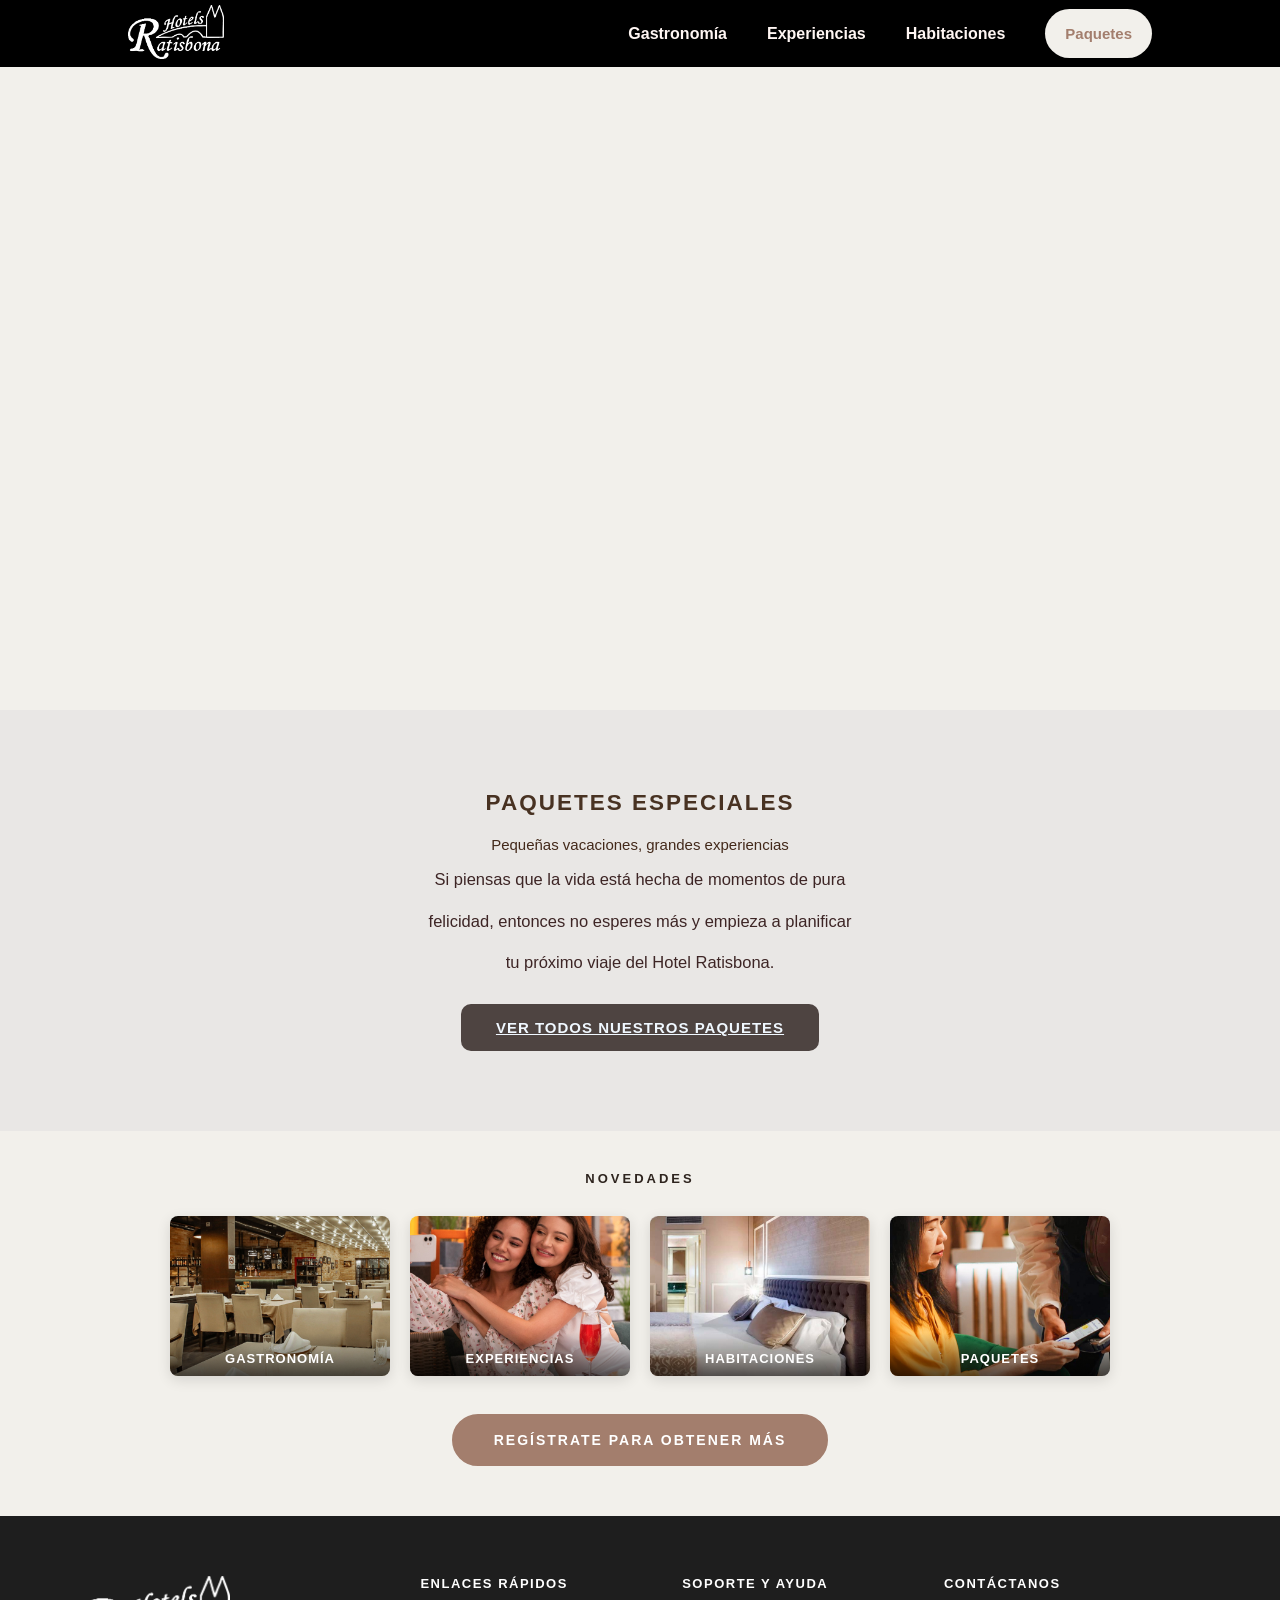
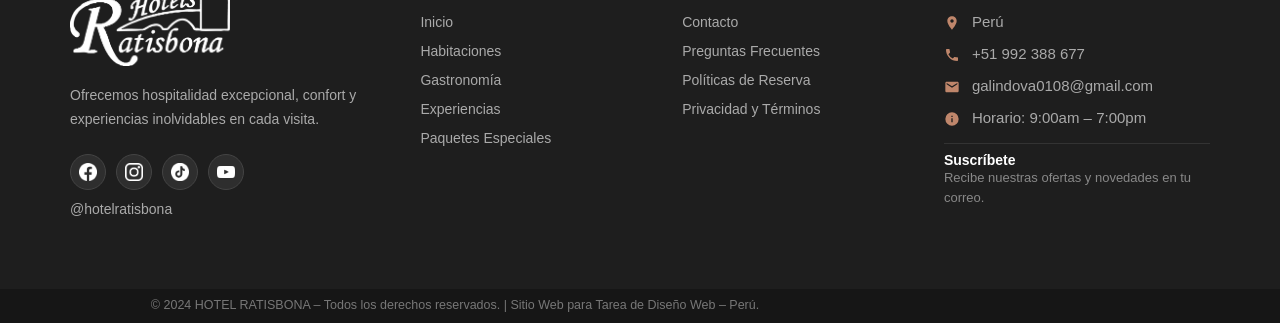
<file: Index.html>
<!DOCTYPE html>
<html lang="es">
<head>

    <meta charset="UTF-8">
    <meta name="language" content="spanish">
    <meta name="copyright" content="Hotel Ratisbona">
    <meta name="author" content="Valeria Galindo">
    <meta name="audience" content="all">
    <meta name="description" content="Descripción longitud 150">
    <meta name="keywords" content="Hospedaje, Comodidad, Calidez">
    <meta name="robots" content="index, all follow">
    <meta name="category" content="hospedaje">
    <meta name="viewport" content="width=device, initial-scale=1, maxinum-scale=1">
    <link reel="icon" type="image/x-icon" href="imagenes">
    <meta itemprop="telephone" content="992388677">
    <title>Hotel Ratisbona | Inicio</title>
    <link rel="shortcut icon" href="IMG1/icon.jpeg">
    <link rel="stylesheet" href="estilo-web-hotel.css">
    <link rel="stylesheet" href="CSS/bloques-habitaciones.css">
    <link rel="stylesheet" href="CSS/estilo-paquetes-especiales.css">
</head>

<body>
    <header class="header">
        <div class="Logo">
            <a href="Index.html">
                <img src="IMG1/logo02.png" width="20%">
            </a>
        </div>
        <nav>
            <ul class="nav-links">
                <li><a href="gastronomia.html">Gastronomía</a></li>
                <li><a href="experiencias.html">Experiencias</a></li>
                <li><a href="habitaciones.html">Habitaciones</a></li>
            </ul>
        </nav>
        <a class="btn" href="paquetes.html"><button>Paquetes</button></a>
    </header>

    <section>
        <video autoplay loop muted width="100%">
            <source src="VIDEO/videodebanner.mp4" type="video/mp4">
        </video>
    </section>

    <section class="promo-section">
        <div class="content-wrapper">
            <span class="subtitle">PAQUETES ESPECIALES</span>
            <h1>Pequeñas vacaciones, grandes experiencias</h1>
            <p>Si piensas que la vida está hecha de momentos de pura</p>
                <p>felicidad, entonces no esperes más y empieza a planificar</p>
                <p>tu próximo viaje del Hotel Ratisbona.</p>
            <a href="paquetes.html" class="btn-cta">VER TODOS NUESTROS PAQUETES</a>

        </div>
    </section>

    <section class="novedades-section">
        <h4 class="novedades-title">NOVEDADES</h4>
        <div class="novedades-grid">
            <a href="gastronomia.html" class="novedad-item">
                <img src="IMG1/restaurante.jpg" alt="Gastronomía">
                <span>Gastronomía</span>
            </a>
            <a href="experiencias.html" class="novedad-item">
                <img src="IMG1/experiencias.jpg" alt="Experiencias">
                <span>Experiencias</span>
            </a>
            <a href="habitaciones.html" class="novedad-item">
                <img src="IMG1/habitaciones.jpg" alt="Habitaciones">
                <span>Habitaciones</span>
            </a>
            <a href="paquetes.html" class="novedad-item">
                <img src="IMG1/paquetes.jpg" alt="Paquetes">
                <span>Paquetes</span>
            </a>

        </div>

        <!-- Botón de registro -->
        <div class="novedades-cta">
            <a href="formulario-web.html" class="btn-registro">REGÍSTRATE PARA OBTENER MÁS</a>
        </div>
    </section>

    <footer class="footer">
        <div class="footer-main">
            <!-- Columna 1: Marca -->
            <div class="footer-brand">
                <img src="IMG1/logo02.png" alt="Hotel Ratisbona" class="footer-logo">
                <p>Ofrecemos hospitalidad excepcional, confort y experiencias inolvidables en cada visita.</p>
                <div class="footer-social">
                    <a href="https://www.facebook.com/?locale=es_LA" target="_blank" title="Facebook">
                        <img src="IMG1/img-iconos/facebook.png" alt="Facebook">
                    </a>
                    <a href="https://www.instagram.com/?hl=es" target="_blank" title="Instagram">
                        <img src="IMG1/img-iconos/instagram.png" alt="Instagram">
                    </a>
                    <a href="https://www.tiktok.com/es-419/" target="_blank" title="TikTok">
                        <img src="IMG1/img-iconos/tiktok.png" alt="TikTok">
                    </a>
                    <a href="https://www.youtube.com/" target="_blank" title="YouTube">
                        <img src="IMG1/img-iconos/youtube.png" alt="YouTube">
                    </a>
                </div>
                <p class="footer-social-handle">@hotelratisbona</p>
            </div>

            <!-- Columna 2: Enlaces Rápidos -->
            <div class="footer-col">
                <h4>ENLACES RÁPIDOS</h4>
                <ul>
                    <li><a href="Index.html">Inicio</a></li>
                    <li><a href="habitaciones.html">Habitaciones</a></li>
                    <li><a href="gastronomia.html">Gastronomía</a></li>
                    <li><a href="experiencias.html">Experiencias</a></li>
                    <li><a href="paquetes.html">Paquetes Especiales</a></li>
                </ul>
            </div>

            <!-- Columna 3: Soporte y Ayuda -->
            <div class="footer-col">
                <h4>SOPORTE Y AYUDA</h4>
                <ul>
                    <li><a href="#">Contacto</a></li>
                    <li><a href="#">Preguntas Frecuentes</a></li>
                    <li><a href="#">Políticas de Reserva</a></li>
                    <li><a href="#">Privacidad y Términos</a></li>
                </ul>
            </div>

            <!-- Columna 4: Contáctanos -->
            <div class="footer-contact">
                <h4>CONTÁCTANOS</h4>
                <div class="footer-contact-item">
                    <svg xmlns="http://www.w3.org/2000/svg" width="16" height="16" fill="currentColor" viewBox="0 0 24 24"><path d="M12 2C8.13 2 5 5.13 5 9c0 5.25 7 13 7 13s7-7.75 7-13c0-3.87-3.13-7-7-7zm0 9.5c-1.38 0-2.5-1.12-2.5-2.5s1.12-2.5 2.5-2.5 2.5 1.12 2.5 2.5-1.12 2.5-2.5 2.5z"/></svg>
                    <span>Perú</span>
                </div>
                <div class="footer-contact-item">
                    <svg xmlns="http://www.w3.org/2000/svg" width="16" height="16" fill="currentColor" viewBox="0 0 24 24"><path d="M6.62 10.79a15.053 15.053 0 006.59 6.59l2.2-2.2c.27-.27.67-.36 1.02-.24 1.12.37 2.33.57 3.57.57.55 0 1 .45 1 1V20c0 .55-.45 1-1 1-9.39 0-17-7.61-17-17 0-.55.45-1 1-1h3.5c.55 0 1 .45 1 1 0 1.25.2 2.45.57 3.57.11.35.03.74-.25 1.02l-2.2 2.2z"/></svg>
                    <a href="https://api.whatsapp.com/send?phone=51992388677">+51 992 388 677</a>
                </div>
                <div class="footer-contact-item">
                    <svg xmlns="http://www.w3.org/2000/svg" width="16" height="16" fill="currentColor" viewBox="0 0 24 24"><path d="M20 4H4c-1.1 0-2 .9-2 2v12c0 1.1.9 2 2 2h16c1.1 0 2-.9 2-2V6c0-1.1-.9-2-2-2zm0 4l-8 5-8-5V6l8 5 8-5v2z"/></svg>
                    <a href="mailto:galindova0108@gmail.com">galindova0108@gmail.com</a>
                </div>
                <div class="footer-contact-item">
                    <svg xmlns="http://www.w3.org/2000/svg" width="16" height="16" fill="currentColor" viewBox="0 0 24 24"><path d="M12 2a10 10 0 100 20A10 10 0 0012 2zm1 15h-2v-6h2v6zm0-8h-2V7h2v2z"/></svg>
                    <span>Horario: 9:00am – 7:00pm</span>
                </div>
                <hr class="footer-divider">
                <p class="footer-subscribe-title">Suscríbete</p>
                <p class="footer-subscribe-text">Recibe nuestras ofertas y novedades en tu correo.</p>
            </div>
        </div>

        <div class="footer-bottom">
            <p>© 2024 HOTEL RATISBONA – Todos los derechos reservados. | Sitio Web para Tarea de Diseño Web – Perú.</p>
        </div>
    </footer>

</body>
</html>
</file>
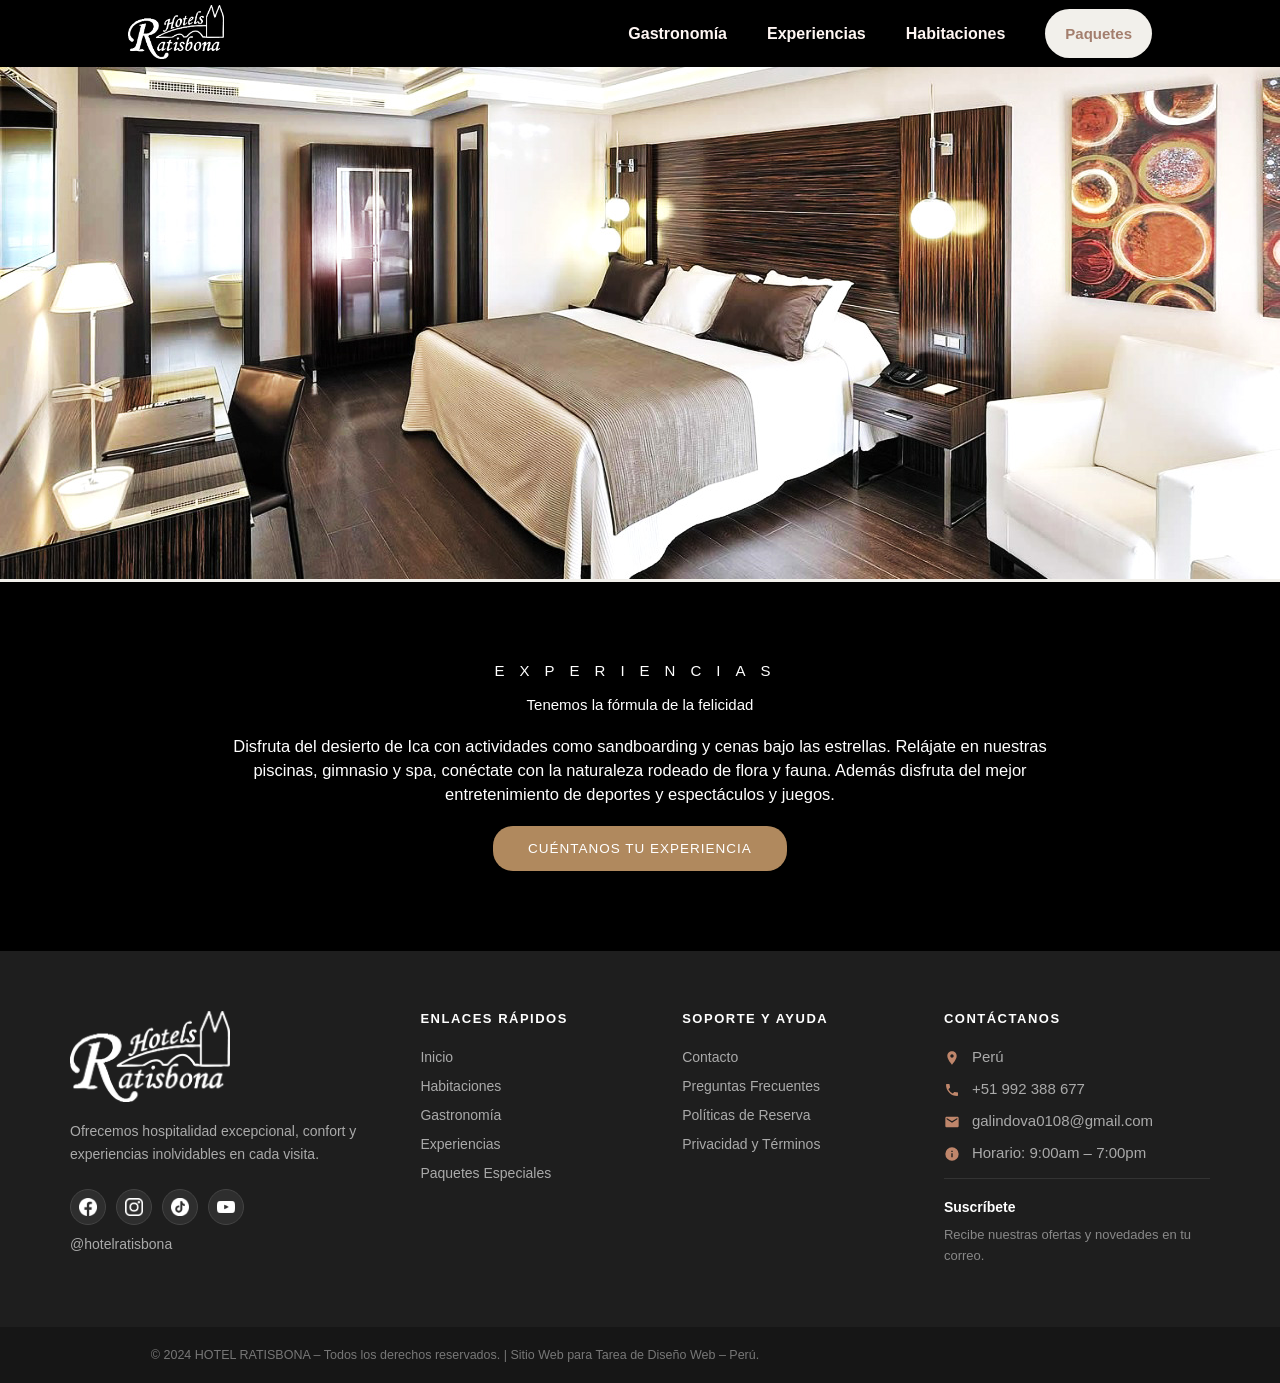
<file: experiencias.html>
<!DOCTYPE html>
<html lang="es">
<head>
    <meta charset="UTF-8">
    <meta name="viewport" content="width=device-width, initial-scale=1.0">
    <title>Hotel Ratisbona | Experiencias</title>
    <link rel="shortcut icon" href="IMG1/icon.jpeg">
    <link rel="stylesheet" href="estilo-web-hotel.css">
    <link rel="stylesheet" href="CSS/ESTILOS-EXPERIENCIAS.CSS">
</head>

<body>
    <header class="header">
        <div class="Logo">
            <a href="Index.html">
                <img src="IMG1/logo02.png" width="20%">
            </a>
        </div>
        <nav>
            <ul class="nav-links">
                <li><a href="gastronomia.html">Gastronomía</a></li>
                <li><a href="experiencias.html">Experiencias</a></li>
                <li><a href="habitaciones.html">Habitaciones</a></li>
            </ul>
        </nav>
        <a class="btn" href="paquetes.html"><button>Paquetes</button></a>
    </header>

    <img src="IMG1/banner.jpg" width="100%">

    <section class="promo-section">
        <div class="content-wrapper">
            <span class="subtitule">EXPERIENCIAS</span>
            <br><h1>Tenemos la fórmula de la felicidad</h1>
            <p>
                Disfruta del desierto de Ica con actividades como
                sandboarding y cenas bajo las estrellas.
                Relájate en nuestras piscinas, gimnasio y spa,
                conéctate con la naturaleza rodeado de flora y fauna.
                Además disfruta del mejor entretenimiento de deportes
                y espectáculos y juegos.
            </p>
            <a href="#" class="btn-cta">CUÉNTANOS TU EXPERIENCIA</a>
        </div>
    </section>

    <footer class="footer">
        <div class="footer-main">
            <!-- Columna 1: Marca -->
            <div class="footer-brand">
                <img src="IMG1/logo02.png" alt="Hotel Ratisbona" class="footer-logo">
                <p>Ofrecemos hospitalidad excepcional, confort y experiencias inolvidables en cada visita.</p>
                <div class="footer-social">
                    <a href="https://www.facebook.com/?locale=es_LA" target="_blank" title="Facebook">
                        <img src="IMG1/img-iconos/facebook.png" alt="Facebook">
                    </a>
                    <a href="https://www.instagram.com/?hl=es" target="_blank" title="Instagram">
                        <img src="IMG1/img-iconos/instagram.png" alt="Instagram">
                    </a>
                    <a href="https://www.tiktok.com/es-419/" target="_blank" title="TikTok">
                        <img src="IMG1/img-iconos/tiktok.png" alt="TikTok">
                    </a>
                    <a href="https://www.youtube.com/" target="_blank" title="YouTube">
                        <img src="IMG1/img-iconos/youtube.png" alt="YouTube">
                    </a>
                </div>
                <p class="footer-social-handle">@hotelratisbona</p>
            </div>

            <!-- Columna 2: Enlaces Rápidos -->
            <div class="footer-col">
                <h4>ENLACES RÁPIDOS</h4>
                <ul>
                    <li><a href="Index.html">Inicio</a></li>
                    <li><a href="habitaciones.html">Habitaciones</a></li>
                    <li><a href="gastronomia.html">Gastronomía</a></li>
                    <li><a href="experiencias.html">Experiencias</a></li>
                    <li><a href="paquetes.html">Paquetes Especiales</a></li>
                </ul>
            </div>

            <!-- Columna 3: Soporte y Ayuda -->
            <div class="footer-col">
                <h4>SOPORTE Y AYUDA</h4>
                <ul>
                    <li><a href="#">Contacto</a></li>
                    <li><a href="#">Preguntas Frecuentes</a></li>
                    <li><a href="#">Políticas de Reserva</a></li>
                    <li><a href="#">Privacidad y Términos</a></li>
                </ul>
            </div>

            <!-- Columna 4: Contáctanos -->
            <div class="footer-contact">
                <h4>CONTÁCTANOS</h4>
                <div class="footer-contact-item">
                    <svg xmlns="http://www.w3.org/2000/svg" width="16" height="16" fill="currentColor" viewBox="0 0 24 24"><path d="M12 2C8.13 2 5 5.13 5 9c0 5.25 7 13 7 13s7-7.75 7-13c0-3.87-3.13-7-7-7zm0 9.5c-1.38 0-2.5-1.12-2.5-2.5s1.12-2.5 2.5-2.5 2.5 1.12 2.5 2.5-1.12 2.5-2.5 2.5z"/></svg>
                    <span>Perú</span>
                </div>
                <div class="footer-contact-item">
                    <svg xmlns="http://www.w3.org/2000/svg" width="16" height="16" fill="currentColor" viewBox="0 0 24 24"><path d="M6.62 10.79a15.053 15.053 0 006.59 6.59l2.2-2.2c.27-.27.67-.36 1.02-.24 1.12.37 2.33.57 3.57.57.55 0 1 .45 1 1V20c0 .55-.45 1-1 1-9.39 0-17-7.61-17-17 0-.55.45-1 1-1h3.5c.55 0 1 .45 1 1 0 1.25.2 2.45.57 3.57.11.35.03.74-.25 1.02l-2.2 2.2z"/></svg>
                    <a href="https://api.whatsapp.com/send?phone=51992388677">+51 992 388 677</a>
                </div>
                <div class="footer-contact-item">
                    <svg xmlns="http://www.w3.org/2000/svg" width="16" height="16" fill="currentColor" viewBox="0 0 24 24"><path d="M20 4H4c-1.1 0-2 .9-2 2v12c0 1.1.9 2 2 2h16c1.1 0 2-.9 2-2V6c0-1.1-.9-2-2-2zm0 4l-8 5-8-5V6l8 5 8-5v2z"/></svg>
                    <a href="mailto:galindova0108@gmail.com">galindova0108@gmail.com</a>
                </div>
                <div class="footer-contact-item">
                    <svg xmlns="http://www.w3.org/2000/svg" width="16" height="16" fill="currentColor" viewBox="0 0 24 24"><path d="M12 2a10 10 0 100 20A10 10 0 0012 2zm1 15h-2v-6h2v6zm0-8h-2V7h2v2z"/></svg>
                    <span>Horario: 9:00am – 7:00pm</span>
                </div>
                <hr class="footer-divider">
                <p class="footer-subscribe-title">Suscríbete</p>
                <p class="footer-subscribe-text">Recibe nuestras ofertas y novedades en tu correo.</p>
            </div>
        </div>

        <!-- Barra inferior -->
        <div class="footer-bottom">
            <p>© 2024 HOTEL RATISBONA – Todos los derechos reservados. | Sitio Web para Tarea de Diseño Web – Perú.</p>
        </div>
    </footer>

</body>
</html>
</file>
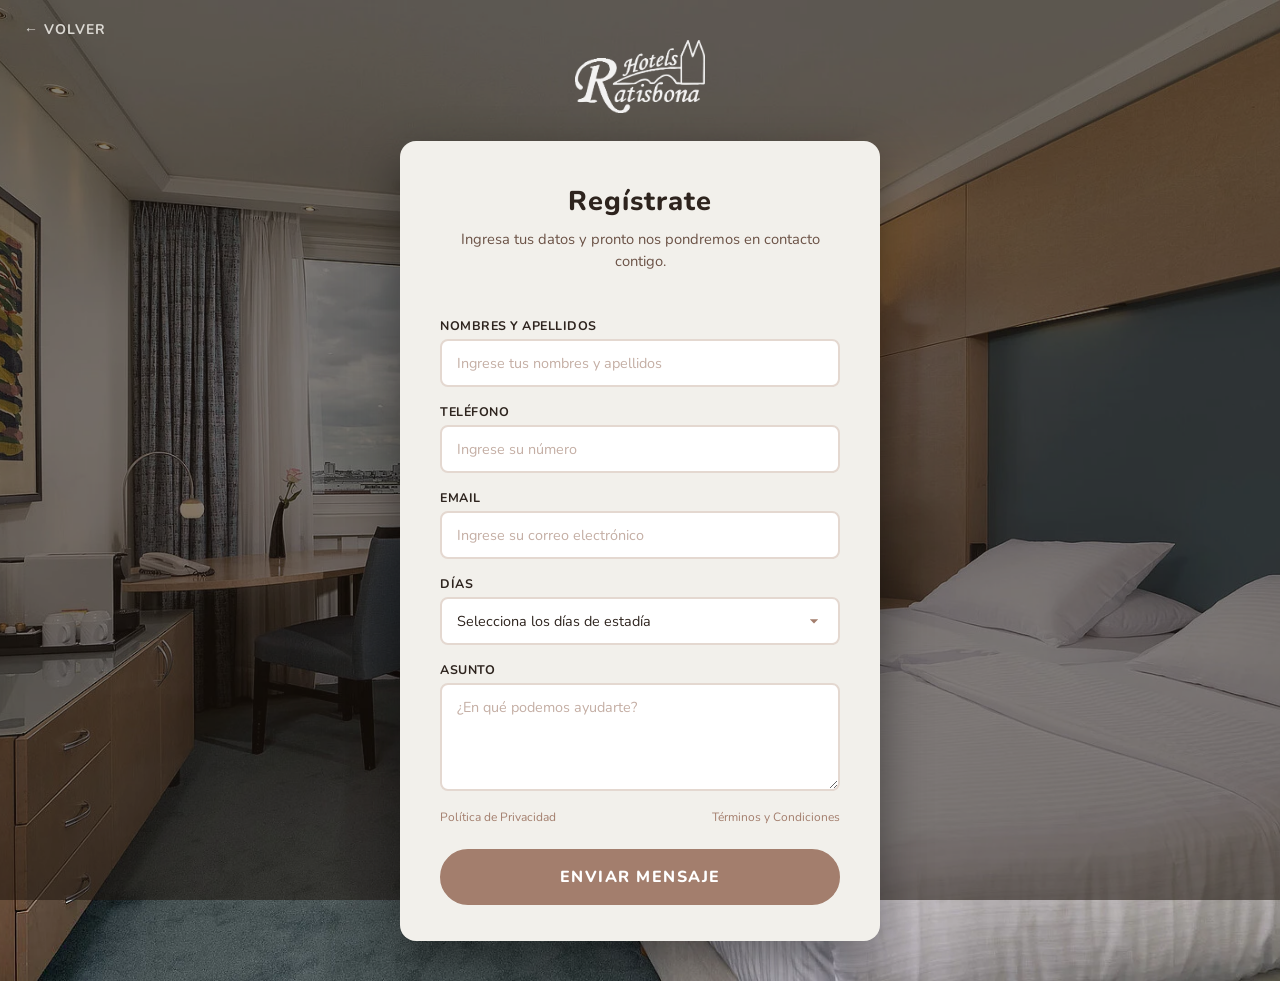
<file: formulario-web.html>
<!DOCTYPE html>
<html lang="es">
<head>
    <meta charset="UTF-8">
    <meta name="viewport" content="width=device-width, initial-scale=1.0">
    <title>Hotel Ratisbona | Regístrate</title>
    <link rel="shortcut icon" href="../IMG1/icon.jpeg">
    <link rel="stylesheet" href="https://cdnjs.cloudflare.com/ajax/libs/font-awesome/6.5.0/css/all.min.css">
    <link href="https://fonts.googleapis.com/css2?family=Nunito:wght@400;600;700;800&display=swap" rel="stylesheet">
    <link rel="stylesheet" href="CSS-FORMULARIO/estilo-formulario.css">

</head>
<body>

    <a href="../Index.html" class="back-link">&#8592; Volver
    </a>

    <div class="container">

        <div class="form-logo">
            <img src="../IMG1/logo02.png" alt="Hotel Ratisbona">
        </div>



        <form action="https://api.web3forms.com/submit" method="POST">
            <input type="hidden" name="access_key" value="cd53c601-377b-4520-b669-51ff1e293b2d">

            <h2>Regístrate</h2>

            <p class="subtitle">Ingresa tus datos y pronto nos pondremos en contacto contigo.</p>

            <div class="input-group">

                <!-- Nombres y Apellidos -->
                <label for="name">Nombres y Apellidos</label>
                <input type="text" name="name" id="name" placeholder="Ingrese tus nombres y apellidos" required>

                <!-- Teléfono -->
                <label for="phone">Teléfono</label>
                <input type="tel" name="phone" id="phone" placeholder="Ingrese su número" required>

                <!-- Email -->
                <label for="email">Email</label>
                <input type="email" name="email" id="email" placeholder="Ingrese su correo electrónico" required>

                <!-- Días -->
                <label for="dias">Días</label>
                <select name="dias" id="dias" required>
                    <option value="" disabled selected>Selecciona los días de estadía</option>
                    <option value="1">1 día</option>
                    <option value="2">2 días</option>
                    <option value="3">3 días</option>
                    <option value="4">4 días</option>
                    <option value="5">5 días</option>
                    <option value="6">6 días</option>
                    <option value="7">7 días o más</option>
                </select>

                <!-- Asunto -->
                <label for="asunto">Asunto</label>
                <textarea name="asunto" id="asunto" rows="4" placeholder="¿En qué podemos ayudarte?"></textarea>

                <div class="form-links">
                    <a href="#">Política de Privacidad</a>
                    <a href="#">Términos y Condiciones</a>
                </div>

                <button type="submit" class="btn-submit">
                    <span>Enviar Mensaje</span>
                </button>

            </div>
        </form>
    </div>

</body>
</html>
</file>
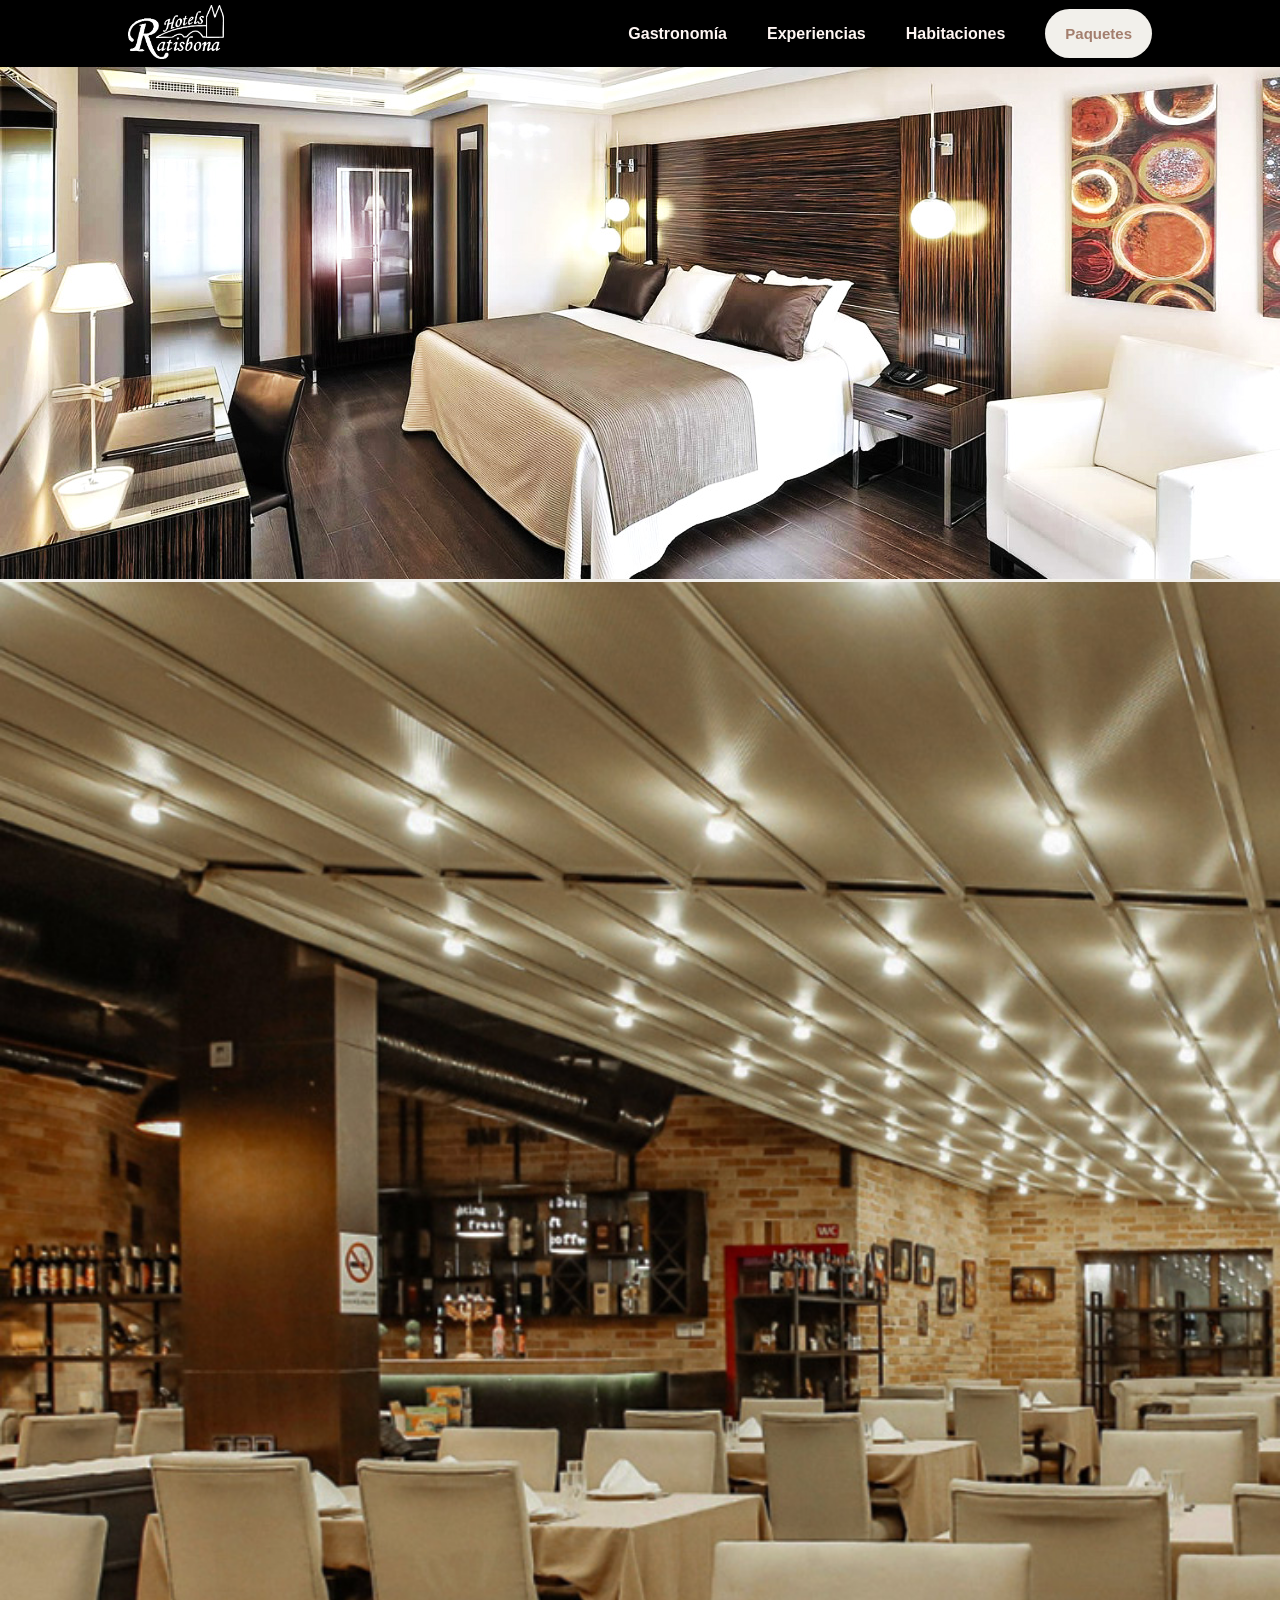
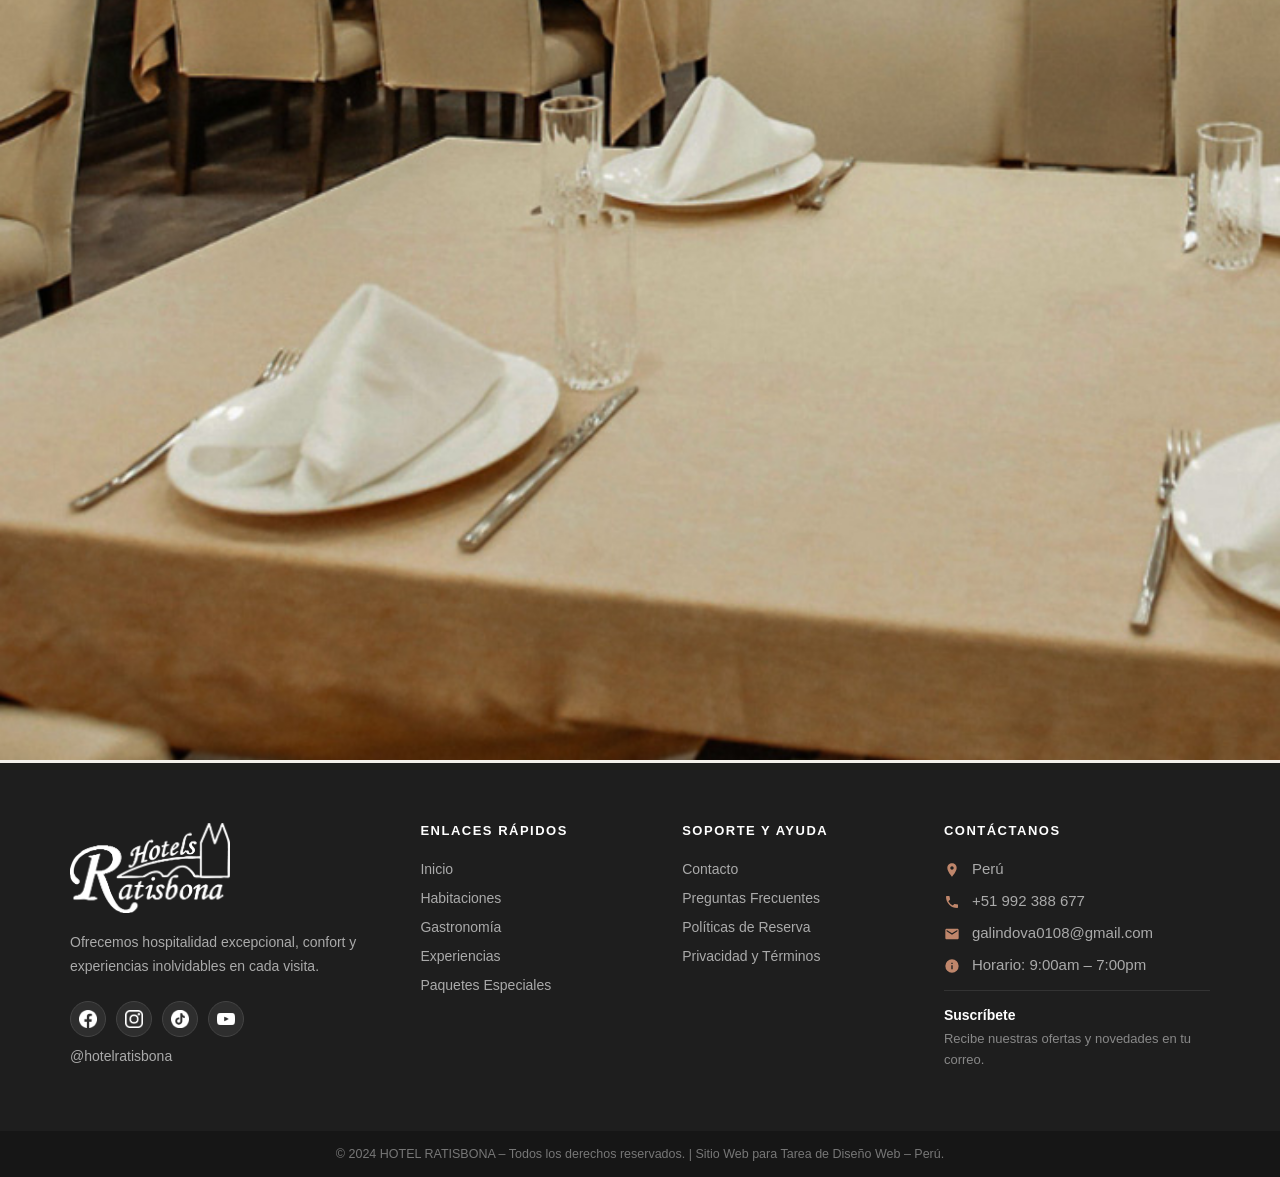
<file: gastronomia.html>
<!DOCTYPE html>
<html lang="es">
<head>
    <meta charset="UTF-8">
    <meta name="viewport" content="width=device-width, initial-scale=1.0">
    <title>Hotel Ratisbona | Gastronomía</title>
    <link rel="shortcut icon" href="IMG1/icon.jpeg">
    <link rel="stylesheet" href="estilo-web-hotel.css">
</head>

<body>
    <header class="header">
        <div class="Logo">
            <a href="Index.html">
                <img src="IMG1/logo02.png" width="20%">
            </a>
        </div>
        <nav>
            <ul class="nav-links">
                <li><a href="gastronomia.html">Gastronomía</a></li>
                <li><a href="experiencias.html">Experiencias</a></li>
                <li><a href="habitaciones.html">Habitaciones</a></li>
            </ul>
        </nav>
        <a class="btn" href="paquetes.html"><button>Paquetes</button></a>
    </header>

    <img src="IMG1/banner.jpg" width="100%">

    <img src="IMG1/restaurante.jpg" width="100%">

    <footer class="footer">
        <div class="footer-main">
            <!-- Columna 1: Marca -->
            <div class="footer-brand">
                <img src="IMG1/logo02.png" alt="Hotel Ratisbona" class="footer-logo">
                <p>Ofrecemos hospitalidad excepcional, confort y experiencias inolvidables en cada visita.</p>
                <div class="footer-social">
                    <a href="https://www.facebook.com/?locale=es_LA" target="_blank" title="Facebook">
                        <img src="IMG1/img-iconos/facebook.png" alt="Facebook">
                    </a>
                    <a href="https://www.instagram.com/?hl=es" target="_blank" title="Instagram">
                        <img src="IMG1/img-iconos/instagram.png" alt="Instagram">
                    </a>
                    <a href="https://www.tiktok.com/es-419/" target="_blank" title="TikTok">
                        <img src="IMG1/img-iconos/tiktok.png" alt="TikTok">
                    </a>
                    <a href="https://www.youtube.com/" target="_blank" title="YouTube">
                        <img src="IMG1/img-iconos/youtube.png" alt="YouTube">
                    </a>
                </div>
                <p class="footer-social-handle">@hotelratisbona</p>
            </div>

            <!-- Columna 2: Enlaces Rápidos -->
            <div class="footer-col">
                <h4>ENLACES RÁPIDOS</h4>
                <ul>
                    <li><a href="Index.html">Inicio</a></li>
                    <li><a href="habitaciones.html">Habitaciones</a></li>
                    <li><a href="gastronomia.html">Gastronomía</a></li>
                    <li><a href="experiencias.html">Experiencias</a></li>
                    <li><a href="paquetes.html">Paquetes Especiales</a></li>
                </ul>
            </div>

            <!-- Columna 3: Soporte y Ayuda -->
            <div class="footer-col">
                <h4>SOPORTE Y AYUDA</h4>
                <ul>
                    <li><a href="#">Contacto</a></li>
                    <li><a href="#">Preguntas Frecuentes</a></li>
                    <li><a href="#">Políticas de Reserva</a></li>
                    <li><a href="#">Privacidad y Términos</a></li>
                </ul>
            </div>

            <!-- Columna 4: Contáctanos -->
            <div class="footer-contact">
                <h4>CONTÁCTANOS</h4>
                <div class="footer-contact-item">
                    <svg xmlns="http://www.w3.org/2000/svg" width="16" height="16" fill="currentColor" viewBox="0 0 24 24"><path d="M12 2C8.13 2 5 5.13 5 9c0 5.25 7 13 7 13s7-7.75 7-13c0-3.87-3.13-7-7-7zm0 9.5c-1.38 0-2.5-1.12-2.5-2.5s1.12-2.5 2.5-2.5 2.5 1.12 2.5 2.5-1.12 2.5-2.5 2.5z"/></svg>
                    <span>Perú</span>
                </div>
                <div class="footer-contact-item">
                    <svg xmlns="http://www.w3.org/2000/svg" width="16" height="16" fill="currentColor" viewBox="0 0 24 24"><path d="M6.62 10.79a15.053 15.053 0 006.59 6.59l2.2-2.2c.27-.27.67-.36 1.02-.24 1.12.37 2.33.57 3.57.57.55 0 1 .45 1 1V20c0 .55-.45 1-1 1-9.39 0-17-7.61-17-17 0-.55.45-1 1-1h3.5c.55 0 1 .45 1 1 0 1.25.2 2.45.57 3.57.11.35.03.74-.25 1.02l-2.2 2.2z"/></svg>
                    <a href="https://api.whatsapp.com/send?phone=51992388677">+51 992 388 677</a>
                </div>
                <div class="footer-contact-item">
                    <svg xmlns="http://www.w3.org/2000/svg" width="16" height="16" fill="currentColor" viewBox="0 0 24 24"><path d="M20 4H4c-1.1 0-2 .9-2 2v12c0 1.1.9 2 2 2h16c1.1 0 2-.9 2-2V6c0-1.1-.9-2-2-2zm0 4l-8 5-8-5V6l8 5 8-5v2z"/></svg>
                    <a href="mailto:galindova0108@gmail.com">galindova0108@gmail.com</a>
                </div>
                <div class="footer-contact-item">
                    <svg xmlns="http://www.w3.org/2000/svg" width="16" height="16" fill="currentColor" viewBox="0 0 24 24"><path d="M12 2a10 10 0 100 20A10 10 0 0012 2zm1 15h-2v-6h2v6zm0-8h-2V7h2v2z"/></svg>
                    <span>Horario: 9:00am – 7:00pm</span>
                </div>
                <hr class="footer-divider">
                <p class="footer-subscribe-title">Suscríbete</p>
                <p class="footer-subscribe-text">Recibe nuestras ofertas y novedades en tu correo.</p>
            </div>
        </div>

        <!-- Barra inferior -->
        <div class="footer-bottom">
            <p>© 2024 HOTEL RATISBONA – Todos los derechos reservados. | Sitio Web para Tarea de Diseño Web – Perú.</p>
        </div>
    </footer>

</body>
</html>
</file>
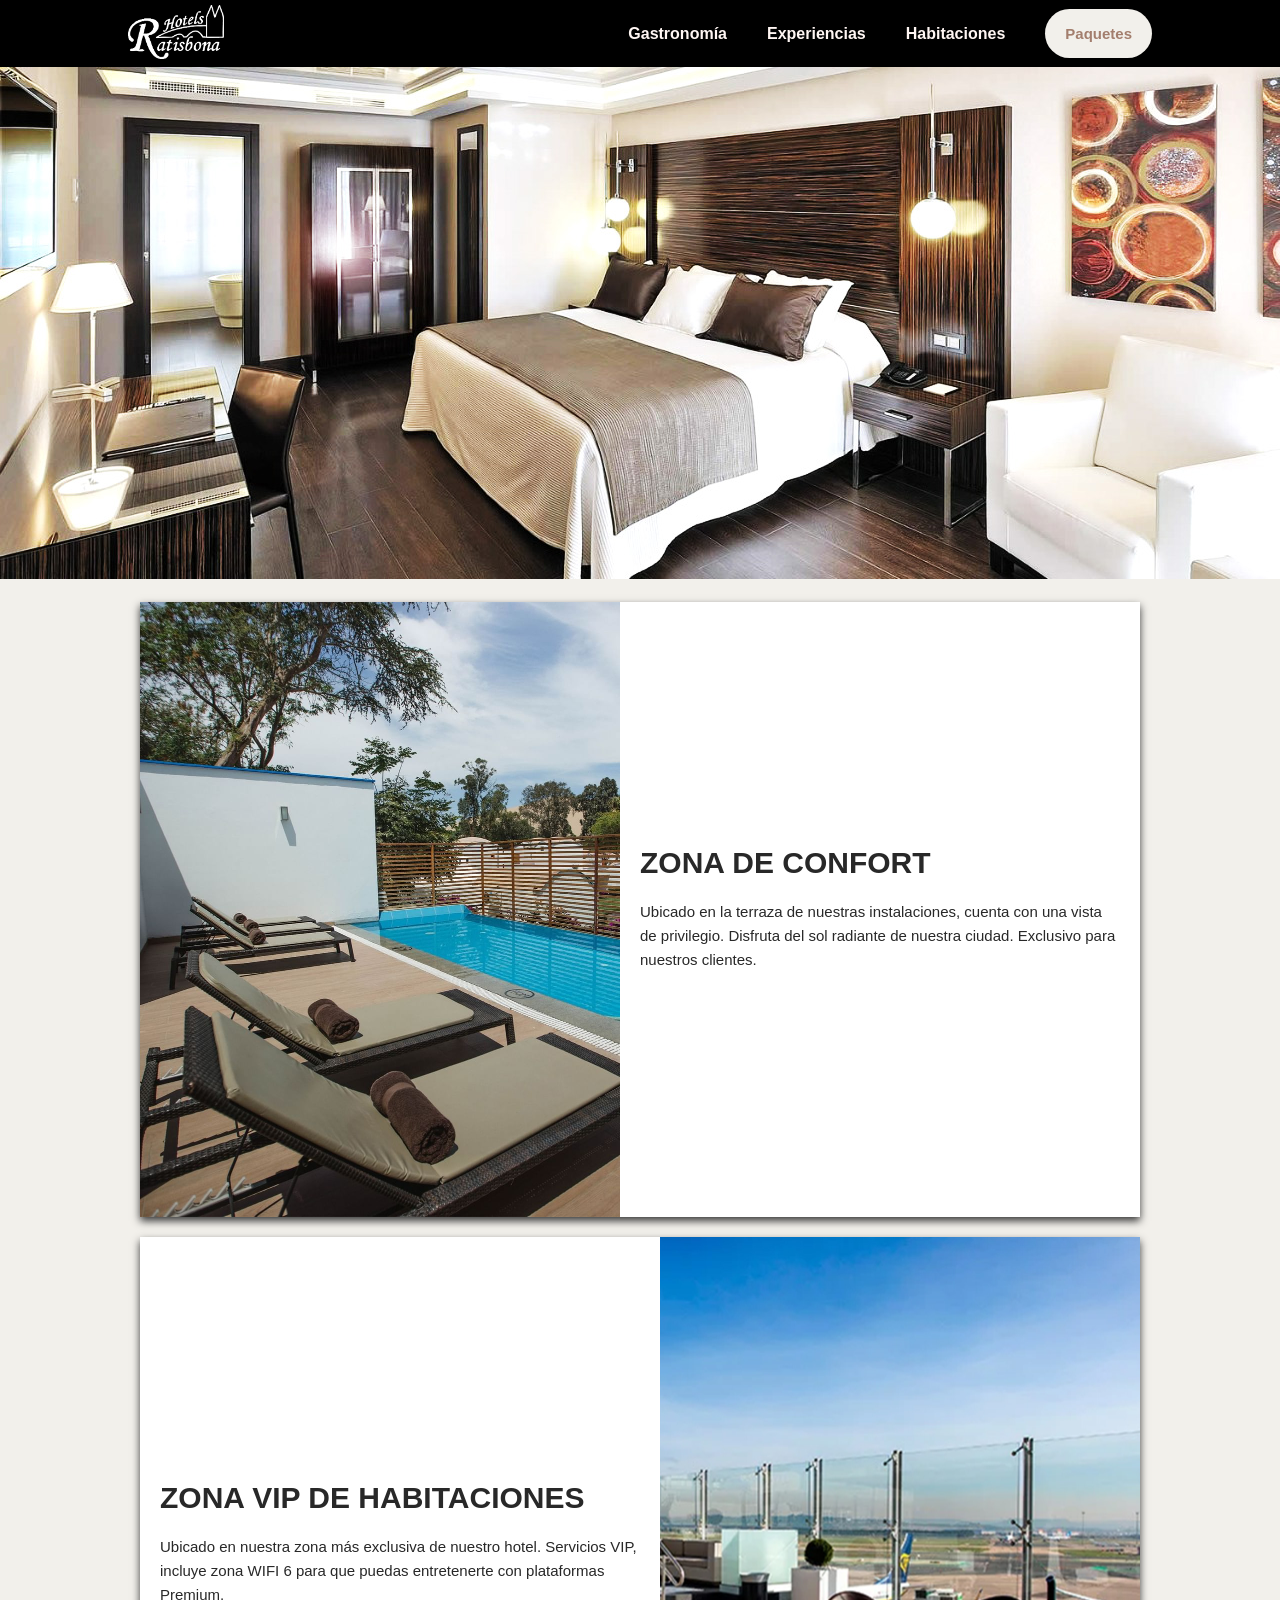
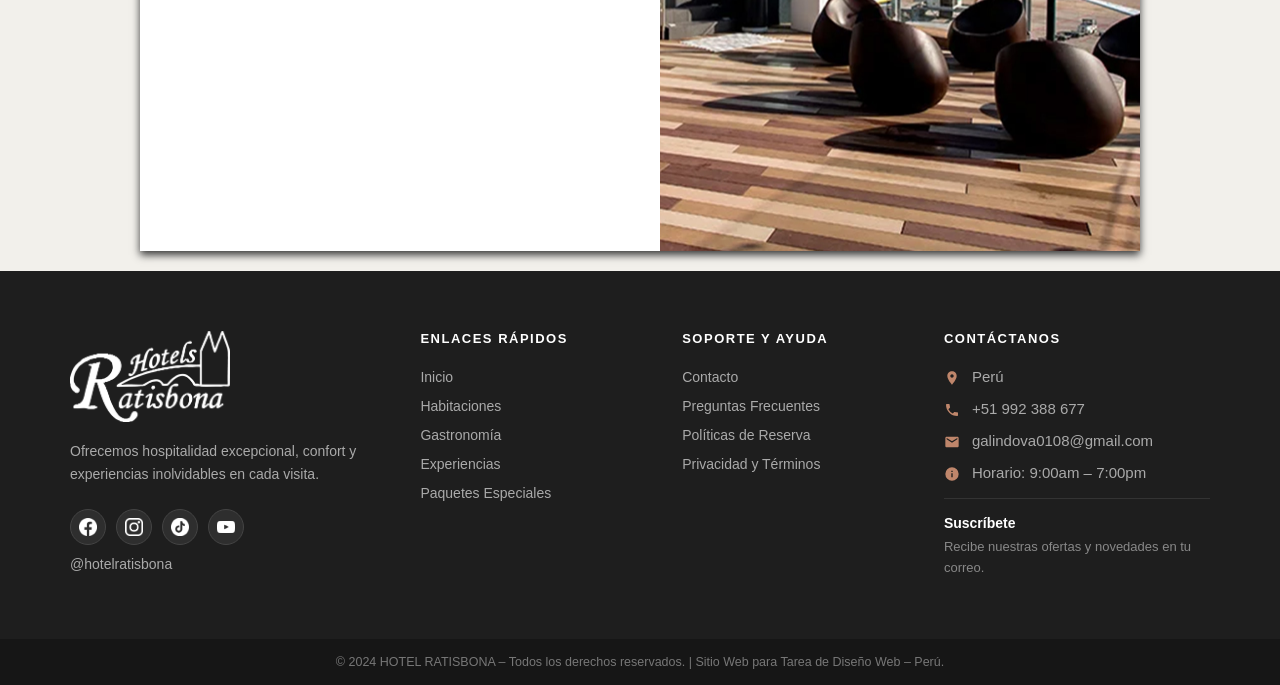
<file: habitaciones.html>
<!DOCTYPE html>
<html lang="es">
<head>
    <meta charset="UTF-8">
    <meta name="viewport" content="width=device-width, initial-scale=1.0">
    <title>Hotel Ratisbona | Habitaciones</title>
    <link rel="shortcut icon" href="IMG1/icon.jpeg">
    <link rel="stylesheet" href="estilo-web-hotel.css">
    <link rel="stylesheet" href="CSS/bloques-habitaciones.css">
</head>

<body>
    <header class="header">
        <div class="Logo">
            <a href="Index.html">
                <img src="IMG1/logo02.png" width="20%">
            </a>
        </div>
        <nav>
            <ul class="nav-links">
                <li><a href="gastronomia.html">Gastronomía</a></li>
                <li><a href="experiencias.html">Experiencias</a></li>
                <li><a href="habitaciones.html">Habitaciones</a></li>
            </ul>
        </nav>
        <a class="btn" href="paquetes.html"><button>Paquetes</button></a>
    </header>

    <img src="IMG1/banner.jpg" width="100%">

    <br>
    <div class="container">
        <div class="image-container">
            <img src="IMG1/bloque001.jpg" alt="Terraza">
        </div>
        <div class="text-container">
            <h2>ZONA DE CONFORT</h2>
            <p>Ubicado en la terraza de nuestras instalaciones, cuenta con una vista de privilegio.
                Disfruta del sol radiante de nuestra ciudad. Exclusivo para nuestros clientes.
            </p>
        </div>
    </div>

    <div class="container">
        <div class="text-container">
            <h2>ZONA VIP DE HABITACIONES</h2>
            <p>
                Ubicado en nuestra zona más exclusiva de nuestro hotel. Servicios VIP,
                incluye zona WIFI 6 para que puedas entretenerte con plataformas Premium.
            </p>
        </div>
        <div class="image-container">
            <img src="IMG1/terraza.jpg" alt="Azotea">
        </div>
    </div>

    <footer class="footer">
        <div class="footer-main">
            <!-- Columna 1: Marca -->
            <div class="footer-brand">
                <img src="IMG1/logo02.png" alt="Hotel Ratisbona" class="footer-logo">
                <p>Ofrecemos hospitalidad excepcional, confort y experiencias inolvidables en cada visita.</p>
                <div class="footer-social">
                    <a href="https://www.facebook.com/?locale=es_LA" target="_blank" title="Facebook">
                        <img src="IMG1/img-iconos/facebook.png" alt="Facebook">
                    </a>
                    <a href="https://www.instagram.com/?hl=es" target="_blank" title="Instagram">
                        <img src="IMG1/img-iconos/instagram.png" alt="Instagram">
                    </a>
                    <a href="https://www.tiktok.com/es-419/" target="_blank" title="TikTok">
                        <img src="IMG1/img-iconos/tiktok.png" alt="TikTok">
                    </a>
                    <a href="https://www.youtube.com/" target="_blank" title="YouTube">
                        <img src="IMG1/img-iconos/youtube.png" alt="YouTube">
                    </a>
                </div>
                <p class="footer-social-handle">@hotelratisbona</p>
            </div>

            <!-- Columna 2: Enlaces Rápidos -->
            <div class="footer-col">
                <h4>ENLACES RÁPIDOS</h4>
                <ul>
                    <li><a href="Index.html">Inicio</a></li>
                    <li><a href="habitaciones.html">Habitaciones</a></li>
                    <li><a href="gastronomia.html">Gastronomía</a></li>
                    <li><a href="experiencias.html">Experiencias</a></li>
                    <li><a href="paquetes.html">Paquetes Especiales</a></li>
                </ul>
            </div>

            <!-- Columna 3: Soporte y Ayuda -->
            <div class="footer-col">
                <h4>SOPORTE Y AYUDA</h4>
                <ul>
                    <li><a href="#">Contacto</a></li>
                    <li><a href="#">Preguntas Frecuentes</a></li>
                    <li><a href="#">Políticas de Reserva</a></li>
                    <li><a href="#">Privacidad y Términos</a></li>
                </ul>
            </div>

            <!-- Columna 4: Contáctanos -->
            <div class="footer-contact">
                <h4>CONTÁCTANOS</h4>
                <div class="footer-contact-item">
                    <svg xmlns="http://www.w3.org/2000/svg" width="16" height="16" fill="currentColor" viewBox="0 0 24 24"><path d="M12 2C8.13 2 5 5.13 5 9c0 5.25 7 13 7 13s7-7.75 7-13c0-3.87-3.13-7-7-7zm0 9.5c-1.38 0-2.5-1.12-2.5-2.5s1.12-2.5 2.5-2.5 2.5 1.12 2.5 2.5-1.12 2.5-2.5 2.5z"/></svg>
                    <span>Perú</span>
                </div>
                <div class="footer-contact-item">
                    <svg xmlns="http://www.w3.org/2000/svg" width="16" height="16" fill="currentColor" viewBox="0 0 24 24"><path d="M6.62 10.79a15.053 15.053 0 006.59 6.59l2.2-2.2c.27-.27.67-.36 1.02-.24 1.12.37 2.33.57 3.57.57.55 0 1 .45 1 1V20c0 .55-.45 1-1 1-9.39 0-17-7.61-17-17 0-.55.45-1 1-1h3.5c.55 0 1 .45 1 1 0 1.25.2 2.45.57 3.57.11.35.03.74-.25 1.02l-2.2 2.2z"/></svg>
                    <a href="https://api.whatsapp.com/send?phone=51992388677">+51 992 388 677</a>
                </div>
                <div class="footer-contact-item">
                    <svg xmlns="http://www.w3.org/2000/svg" width="16" height="16" fill="currentColor" viewBox="0 0 24 24"><path d="M20 4H4c-1.1 0-2 .9-2 2v12c0 1.1.9 2 2 2h16c1.1 0 2-.9 2-2V6c0-1.1-.9-2-2-2zm0 4l-8 5-8-5V6l8 5 8-5v2z"/></svg>
                    <a href="mailto:galindova0108@gmail.com">galindova0108@gmail.com</a>
                </div>
                <div class="footer-contact-item">
                    <svg xmlns="http://www.w3.org/2000/svg" width="16" height="16" fill="currentColor" viewBox="0 0 24 24"><path d="M12 2a10 10 0 100 20A10 10 0 0012 2zm1 15h-2v-6h2v6zm0-8h-2V7h2v2z"/></svg>
                    <span>Horario: 9:00am – 7:00pm</span>
                </div>
                <hr class="footer-divider">
                <p class="footer-subscribe-title">Suscríbete</p>
                <p class="footer-subscribe-text">Recibe nuestras ofertas y novedades en tu correo.</p>
            </div>
        </div>

        <!-- Barra inferior -->
        <div class="footer-bottom">
            <p>© 2024 HOTEL RATISBONA – Todos los derechos reservados. | Sitio Web para Tarea de Diseño Web – Perú.</p>
        </div>
    </footer>

</body>
</html>
</file>
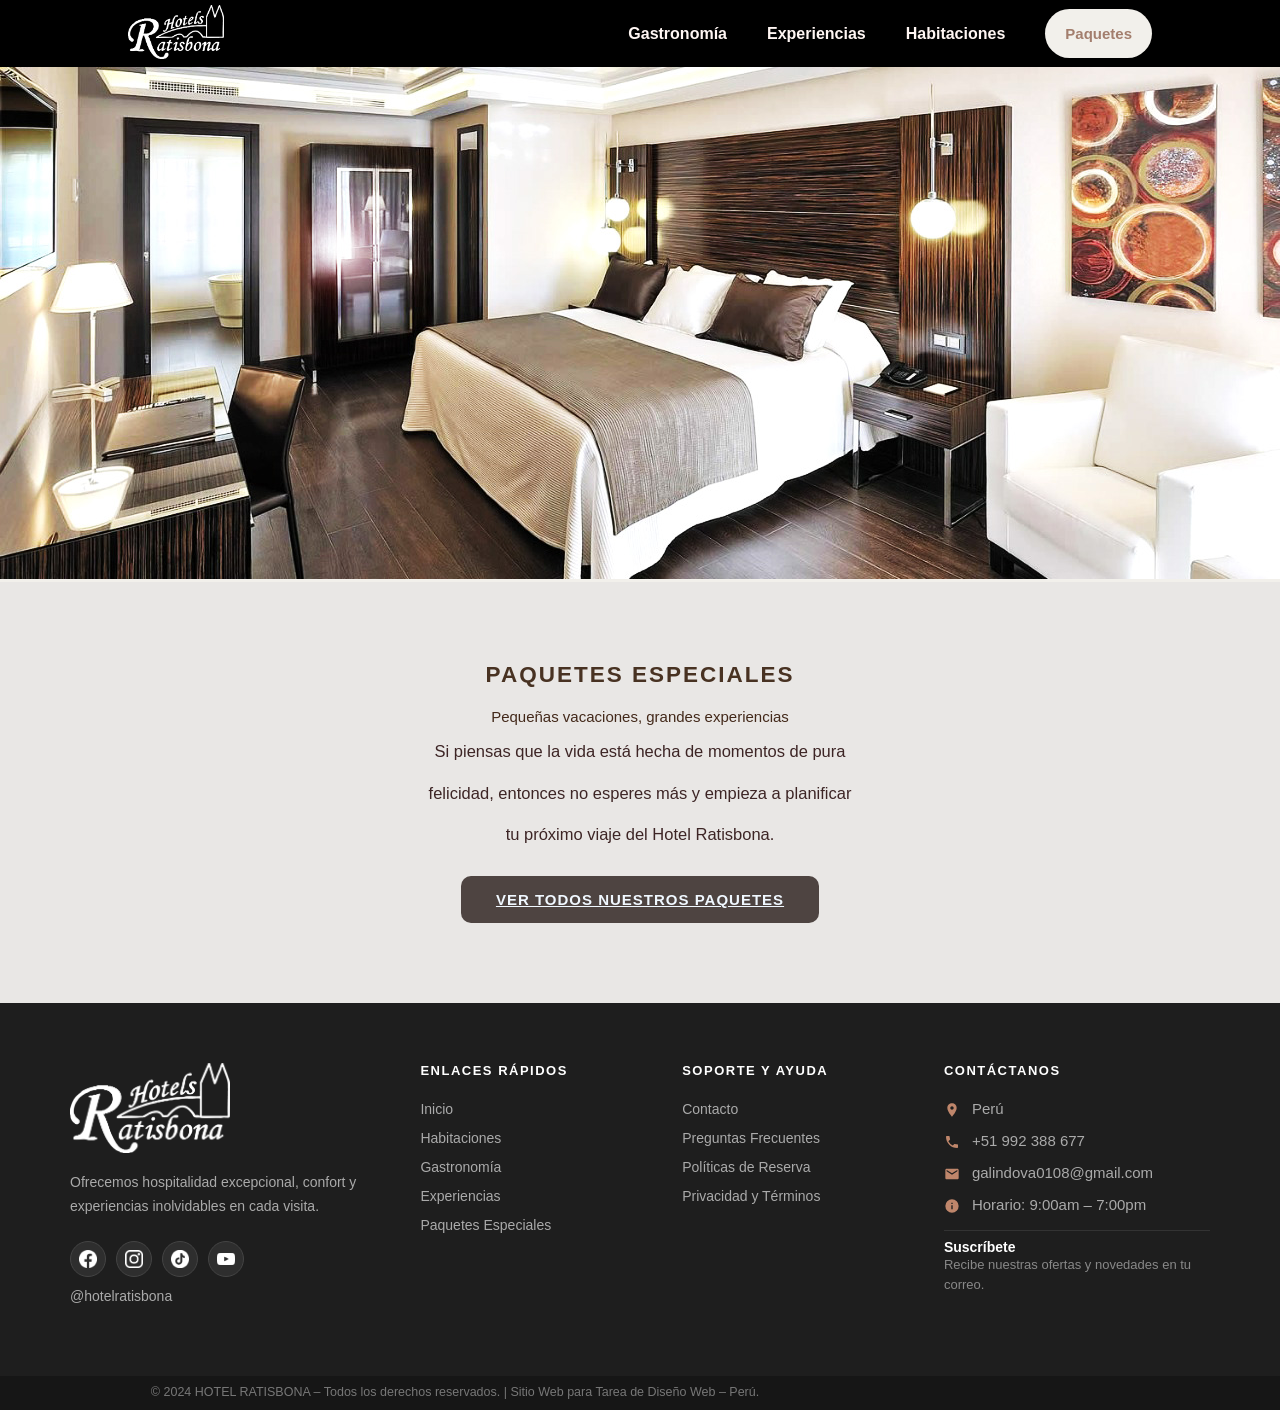
<file: paquetes.html>
<!DOCTYPE html>
<html lang="es">
<head>
    <meta charset="UTF-8">
    <meta name="viewport" content="width=device-width, initial-scale=1.0">
    <title>Hotel Ratisbona | Paquetes</title>
    <link rel="shortcut icon" href="IMG1/icon.jpeg">
    <link rel="stylesheet" href="estilo-web-hotel.css">
    <link rel="stylesheet" href="CSS/estilo-paquetes-especiales.css">
</head>

<body>
    <header class="header">
        <div class="Logo">
            <a href="Index.html">
                <img src="IMG1/logo02.png" width="20%">
            </a>
        </div>
        <nav>
            <ul class="nav-links">
                <li><a href="gastronomia.html">Gastronomía</a></li>
                <li><a href="experiencias.html">Experiencias</a></li>
                <li><a href="habitaciones.html">Habitaciones</a></li>
            </ul>
        </nav>
        <a class="btn" href="paquetes.html"><button>Paquetes</button></a>
    </header>

    <img src="IMG1/banner.jpg" width="100%">

    <section class="promo-section">
        <div class="content-wrapper">
            <span class="subtitle">PAQUETES ESPECIALES</span>
            <h1>Pequeñas vacaciones, grandes experiencias</h1>
            <p>
                Si piensas que la vida está hecha de momentos de pura
                </p>
                <p>
                felicidad, entonces no esperes más y empieza a planificar
                </p>
                <p>
                tu próximo viaje del Hotel Ratisbona.
            </p>
            <a href="#" class="btn-cta">VER TODOS NUESTROS PAQUETES</a>
        </div>
    </section>
    <footer class="footer">
        <div class="footer-main">
            <!-- Columna 1: Marca -->
            <div class="footer-brand">
                <img src="IMG1/logo02.png" alt="Hotel Ratisbona" class="footer-logo">
                <p>Ofrecemos hospitalidad excepcional, confort y experiencias inolvidables en cada visita.</p>
                <div class="footer-social">
                    <a href="https://www.facebook.com/?locale=es_LA" target="_blank" title="Facebook">
                        <img src="IMG1/img-iconos/facebook.png" alt="Facebook">
                    </a>
                    <a href="https://www.instagram.com/?hl=es" target="_blank" title="Instagram">
                        <img src="IMG1/img-iconos/instagram.png" alt="Instagram">
                    </a>
                    <a href="https://www.tiktok.com/es-419/" target="_blank" title="TikTok">
                        <img src="IMG1/img-iconos/tiktok.png" alt="TikTok">
                    </a>
                    <a href="https://www.youtube.com/" target="_blank" title="YouTube">
                        <img src="IMG1/img-iconos/youtube.png" alt="YouTube">
                    </a>
                </div>
                <p class="footer-social-handle">@hotelratisbona</p>
            </div>

            <!-- Columna 2: Enlaces Rápidos -->
            <div class="footer-col">
                <h4>ENLACES RÁPIDOS</h4>
                <ul>
                    <li><a href="Index.html">Inicio</a></li>
                    <li><a href="habitaciones.html">Habitaciones</a></li>
                    <li><a href="gastronomia.html">Gastronomía</a></li>
                    <li><a href="experiencias.html">Experiencias</a></li>
                    <li><a href="paquetes.html">Paquetes Especiales</a></li>
                </ul>
            </div>

            <!-- Columna 3: Soporte y Ayuda -->
            <div class="footer-col">
                <h4>SOPORTE Y AYUDA</h4>
                <ul>
                    <li><a href="#">Contacto</a></li>
                    <li><a href="#">Preguntas Frecuentes</a></li>
                    <li><a href="#">Políticas de Reserva</a></li>
                    <li><a href="#">Privacidad y Términos</a></li>
                </ul>
            </div>

            <!-- Columna 4: Contáctanos -->
            <div class="footer-contact">
                <h4>CONTÁCTANOS</h4>
                <div class="footer-contact-item">
                    <svg xmlns="http://www.w3.org/2000/svg" width="16" height="16" fill="currentColor" viewBox="0 0 24 24"><path d="M12 2C8.13 2 5 5.13 5 9c0 5.25 7 13 7 13s7-7.75 7-13c0-3.87-3.13-7-7-7zm0 9.5c-1.38 0-2.5-1.12-2.5-2.5s1.12-2.5 2.5-2.5 2.5 1.12 2.5 2.5-1.12 2.5-2.5 2.5z"/></svg>
                    <span>Perú</span>
                </div>
                <div class="footer-contact-item">
                    <svg xmlns="http://www.w3.org/2000/svg" width="16" height="16" fill="currentColor" viewBox="0 0 24 24"><path d="M6.62 10.79a15.053 15.053 0 006.59 6.59l2.2-2.2c.27-.27.67-.36 1.02-.24 1.12.37 2.33.57 3.57.57.55 0 1 .45 1 1V20c0 .55-.45 1-1 1-9.39 0-17-7.61-17-17 0-.55.45-1 1-1h3.5c.55 0 1 .45 1 1 0 1.25.2 2.45.57 3.57.11.35.03.74-.25 1.02l-2.2 2.2z"/></svg>
                    <a href="https://api.whatsapp.com/send?phone=51992388677">+51 992 388 677</a>
                </div>
                <div class="footer-contact-item">
                    <svg xmlns="http://www.w3.org/2000/svg" width="16" height="16" fill="currentColor" viewBox="0 0 24 24"><path d="M20 4H4c-1.1 0-2 .9-2 2v12c0 1.1.9 2 2 2h16c1.1 0 2-.9 2-2V6c0-1.1-.9-2-2-2zm0 4l-8 5-8-5V6l8 5 8-5v2z"/></svg>
                    <a href="mailto:galindova0108@gmail.com">galindova0108@gmail.com</a>
                </div>
                <div class="footer-contact-item">
                    <svg xmlns="http://www.w3.org/2000/svg" width="16" height="16" fill="currentColor" viewBox="0 0 24 24"><path d="M12 2a10 10 0 100 20A10 10 0 0012 2zm1 15h-2v-6h2v6zm0-8h-2V7h2v2z"/></svg>
                    <span>Horario: 9:00am – 7:00pm</span>
                </div>
                <hr class="footer-divider">
                <p class="footer-subscribe-title">Suscríbete</p>
                <p class="footer-subscribe-text">Recibe nuestras ofertas y novedades en tu correo.</p>
            </div>
        </div>

        <!-- Barra inferior -->
        <div class="footer-bottom">
            <p>© 2024 HOTEL RATISBONA – Todos los derechos reservados. | Sitio Web para Tarea de Diseño Web – Perú.</p>
        </div>
    </footer>

</body>
</html>
</file>
<file: estilo-web-hotel.css>
@import url('https://fonts.googleapis.com/css2?family=Nunito:wght@400;800&display=swap');

* {
    box-sizing: border-box;
    margin: 0;
    padding: 0;
    font-family: sans-serif;
    font-size: 15px;
}

body {
    background-color: #f2f0eb;
}

.header {
    background-color: #000000;
    display: flex;
    justify-content: flex-end;
    align-items: center;
    padding: 5px 10%;
}

.header .logo img {
    height: 200px;
    transition: all 0.3s;
    width: auto;
}

.header .logo img:hover {
    transform: scale(1.2);
}

.header .logo {
    cursor: pointer;
    order: 3;
    margin-left: auto;
}

.header .nav-links {
    display: flex;
    list-style: none;
    padding: 0;
    align-items: center;
}

.header .nav-links li {
    display: inline-block;
    padding: 0 20px;
    transition: all 0.3s;
}

.header .nav-links a {
    font-size: 16px;
    font-weight: 600;
    color: #fff6f3;
    text-decoration: none;
    transition: 0.3s;
}

.header .nav-links li:hover {
    transform: translateY(-3px);
}

.header .nav-links a:hover {
    color: #e4c6b7;
}

.header .btn {
    order: 2;
}

.header .btn button {
    margin-left: 20px;
    font-weight: 680;
    color: #a37e6d;
    padding: 16px 20px;
    background: #f2f0eb;
    border-radius: 50px;
    cursor: pointer;
    transition: all 0.3s ease 0s;
    border: none;
}

.header .btn button:hover {
    background: rgb(231, 222, 213);
    color: rgb(70, 50, 38);
    transform: scale(1.1);
}


.footer {
    background-color: #1e1e1e;
    color: #ccc;
    width: 100%;
    font-family: 'Nunito', sans-serif;
}

.footer-main {
    max-width: 1200px;
    margin: 0 auto;
    padding: 60px 30px 40px;
    display: grid;
    grid-template-columns: 1.4fr 1fr 1fr 1.2fr;
    gap: 40px;
}

/* Columna 1: logo + descripción + redes */
.footer-brand .footer-logo {
    width: 160px;
    margin-bottom: 18px;
    display: block;
}

.footer-brand p {
    font-size: 14px;
    color: #aaa;
    line-height: 1.7;
    margin-bottom: 22px;
}

.footer-social {
    display: flex;
    align-items: center;
    gap: 10px;
    flex-wrap: wrap;
}

.footer-social a {
    display: flex;
    align-items: center;
    justify-content: center;
    width: 36px;
    height: 36px;
    border-radius: 50%;
    background: #2e2e2e;
    border: 1px solid #444;
    transition: background 0.3s, border-color 0.3s;
}

.footer-social a:hover {
    background: #bf866b;
    border-color: #bf866b;
}

.footer-social a img {
    width: 18px;
    height: 18px;
    object-fit: contain;
    filter: brightness(0) invert(1);
}

.footer-social-handle {
    font-size: 13px;
    color: #aaa;
    margin-top: 8px;
}

/* Columnas 2 y 3: enlaces */
.footer-col h4 {
    font-size: 13px;
    font-weight: 800;
    letter-spacing: 1.5px;
    text-transform: uppercase;
    color: #ffffff;
    margin-bottom: 22px;
}

.footer-col ul {
    list-style: none;
    padding: 0;
    margin: 0;
}

.footer-col ul li {
    margin-bottom: 12px;
}

.footer-col ul li a {
    font-size: 14px;
    color: #aaa;
    text-decoration: none;
    transition: color 0.2s, padding-left 0.2s;
}

.footer-col ul li a:hover {
    color: #fff;
    padding-left: 4px;
}

/* Columna 4: contacto */
.footer-contact h4 {
    font-size: 13px;
    font-weight: 800;
    letter-spacing: 1.5px;
    text-transform: uppercase;
    color: #ffffff;
    margin-bottom: 22px;
}

.footer-contact-item {
    display: flex;
    align-items: flex-start;
    gap: 12px;
    margin-bottom: 14px;
    font-size: 14px;
    color: #aaa;
}

.footer-contact-item svg {
    flex-shrink: 0;
    margin-top: 2px;
    color: #bf866b;
}

.footer-contact-item a {
    color: #aaa;
    text-decoration: none;
    transition: color 0.2s;
}

.footer-contact-item a:hover {
    color: #fff;
}

.footer-divider {
    border: none;
    border-top: 1px solid #333;
    margin: 16px 0;
}

.footer-subscribe-title {
    font-size: 14px;
    font-weight: 700;
    color: #fff;
    margin-bottom: 6px;
}

.footer-subscribe-text {
    font-size: 13px;
    color: #888;
    line-height: 1.6;
}

/* Barra inferior */
.footer-bottom {
    background-color: #161616;
    padding: 16px 30px;
    display: flex;
    justify-content: space-between;
    align-items: center;
    flex-wrap: wrap;
    gap: 12px;
    max-width: 100%;
}

.footer-bottom p {
    font-size: 12.5px;
    color: #777;
    margin: 0;
    text-align: center;
    flex: 1;
}

.footer-payments {
    display: flex;
    gap: 8px;
    align-items: center;
}

.footer-payments img {
    height: 24px;
    filter: grayscale(30%) brightness(0.9);
    border-radius: 4px;
}

@media (max-width: 991px) {
    .footer-main {
        grid-template-columns: 1fr 1fr;
    }
}

@media (max-width: 600px) {
    .footer-main {
        grid-template-columns: 1fr;
    }
    .footer-bottom {
        flex-direction: column;
        text-align: center;
    }
}

.novedades-section {
    padding: 40px 5% 50px;
    background: #f2f0eb;
}

.novedades-title {
    text-align: center;
    font-size: 13px;
    font-weight: 800;
    letter-spacing: 3px;
    text-transform: uppercase;
    color: #2e241e;
    margin-bottom: 30px;
}

.novedades-grid {
    display: flex;
    justify-content: center;
    gap: 20px;
    flex-wrap: wrap;
}

.novedad-item {
    position: relative;
    display: block;
    overflow: hidden;
    border-radius: 8px;
    box-shadow: 0 4px 14px rgba(0,0,0,0.12);
    transition: transform 0.3s, box-shadow 0.3s;
    text-decoration: none;
}

.novedad-item:hover {
    transform: translateY(-5px);
    box-shadow: 0 8px 24px rgba(0,0,0,0.2);
}

.novedad-item img {
    width: 220px;
    height: 160px;
    object-fit: cover;
    display: block;
    transition: transform 0.4s;
}

.novedad-item:hover img {
    transform: scale(1.05);
}

.novedad-item span {
    position: absolute;
    bottom: 0;
    left: 0;
    right: 0;
    background: linear-gradient(transparent, rgba(0,0,0,0.65));
    color: #fff;
    font-size: 13px;
    font-weight: 700;
    letter-spacing: 1px;
    text-transform: uppercase;
    padding: 18px 12px 10px;
    text-align: center;
}

/* Botón CTA debajo de Novedades */
.novedades-cta {
    text-align: center;
    margin-top: 38px;
}

.btn-registro {
    display: inline-block;
    background-color: #a37e6d;
    color: #fff;
    font-size: 14px;
    font-weight: 800;
    letter-spacing: 2px;
    text-transform: uppercase;
    text-decoration: none;
    padding: 16px 40px;
    border-radius: 50px;
    border: 2px solid #a37e6d;
    transition: all 0.3s ease;
}

.btn-registro:hover {
    background-color: transparent;
    color: #a37e6d;
    transform: translateY(-3px);
    box-shadow: 0 8px 20px rgba(163, 126, 109, 0.3);
}
</file>
<file: CSS/bloques-habitaciones.css>
.container {
    display: flex;
    flex-direction: row;
    width: 80%;
    max-width: 1000px;
    box-shadow: 0px 4px 8px rgb(57, 57, 57);
    background-color: white;
    overflow: hidden;
    margin: 20px auto;
}

.image-container {
    flex: 1;
}

.image-container img {
    width: 100%;
    height: auto;
    display: block;
}

.text-container {
    flex: 1;
    padding: 20px;
    display: flex;
    flex-direction: column;
    justify-content: center;
}

.text-container h2 {
    font-size: 2rem;
    color: rgb(40, 40, 40);
    margin-top: 0;
    margin-bottom: 20px;
}

.text-container p {
    font-size: 1rem;
    color: rgb(40, 40, 40);
    line-height: 1.6;
}
</file>
<file: CSS/estilo-paquetes-especiales.css>
.promo-section{
    background-color: rgb(233, 231, 229);
    padding: 80px 20px;
    text-align: center;
    display: flex;
    justify-content: center;
    align-items: center;
}

.content-wrapper{
    max-width: 900px;
}

.subtitle{
    display: block;
    color: rgb(72, 50, 34);
    letter-spacing: 2px;
    font-size: 1.5rem;
    margin-bottom: 20px;
    font-weight: 400;
    font-weight: bold;
}

h1{
color: rgb(67, 41, 26);
font-size: 1rem;
font-weight: 400;
margin-bottom: 25px;
line-height: 1.2;

}

p{
    color: rgb(61, 37, 37);
    font-size: 1.1rem;
    line-height: 1.6px;
    margin-bottom: 40px;
    max-width: 850px;
    margin-left: auto;
    margin-right: auto;

}


.btn-cta{
    display: inline-block;
    background-color: rgb(78, 68, 65);
    color: aliceblue;
    padding: 15px 35px;
    font-size: 1rem;
    font-weight: 600;
    letter-spacing: 1px;
    transition: background-color 0.3s ease;
    border-radius: 10px;
}

.btn-cta:hover{
background-color: rgb(25, 19, 16);

}
</file>
<file: CSS/ESTILOS-EXPERIENCIAS.CSS>
.promo-section {
    background-color: black;
    padding: 80px 20px;
    text-align: center;
    display: flex;
    justify-content: center;
    align-items: center;
}

.content-wrapper {
    max-width: 900px;
}

.subtitule {
    display: block;
    color: rgb(255, 255, 255);
    letter-spacing: 1rem;
}

h1 {
    color: rgb(255, 255, 255);
    font-size: 1rem;
    font-weight: 400;
    margin-bottom: 20px;
    line-height: 1.2;
}

p {
    color: white;
    font-size: 1.1rem;
    margin-bottom: 20px;
    max-width: 850px;
    margin-left: auto;
    margin-right: auto;
    line-height: 1.6rem;
}

.btn-cta {
    display: inline-block;
    background-color: rgb(176, 137, 94);
    color: white;
    padding: 15px 35px;
    font-size: 0.9rem;
    letter-spacing: 1px;
    transition: background-color 0.3s ease;
    border-radius: 20px;
    text-decoration: none;
}

.btn-cta:hover {
    background-color: bisque;
}

@media (max-width: 600px) {
    h1 {
        font-size: 1.1rem;
    }
    .promo-section {
        padding: 50px 15px;
    }
}
</file>
<file: CSS-FORMULARIO/estilo-formulario.css>
* {
            margin: 0;
            padding: 0;
            box-sizing: border-box;
        }

        body {
            font-family: 'Nunito', Arial, sans-serif;
            display: flex;
            justify-content: center;
            align-items: center;
            min-height: 100vh;
            padding: 40px 20px;
            background: url('../CSS-FORMULARIO/IMG2/imagencontacto.jpg') center center / cover no-repeat;
            background-color: #2e241e;
        }

        body::before {
            content: '';
            position: fixed;
            inset: 0;
            background: rgba(30, 20, 14, 0.55);
            z-index: 0;
        }

        .back-link {
            position: fixed;
            top: 20px;
            left: 24px;
            z-index: 10;
            display: flex;
            align-items: center;
            gap: 8px;
            color: #f2f0eb;
            text-decoration: none;
            font-size: 14px;
            font-weight: 700;
            letter-spacing: 1px;
            text-transform: uppercase;
            opacity: 0.85;
            transition: opacity 0.2s;
        }

        .back-link:hover { opacity: 1; }

        .container {
            width: 100%;
            max-width: 480px;
            position: relative;
            z-index: 1;
        }

        .form-logo {
            text-align: center;
            margin-bottom: 22px;
        }

        .form-logo img {
            width: 130px;
            filter: brightness(0) invert(1);
            opacity: 0.92;
        }

        form {
            background: #f2f0eb;
            padding: 42px 40px 36px;
            border-radius: 16px;
            box-shadow: 0 20px 50px rgba(0, 0, 0, 0.45);
        }

        h2 {
            color: #2e241e;
            font-size: 1.7rem;
            font-weight: 800;
            margin-bottom: 8px;
            text-align: center;
            letter-spacing: 1px;
        }

        h2 i {
            margin-right: 10px;
            color: #a37e6d;
        }

        .subtitle {
            color: #6b5246;
            font-size: 0.92rem;
            margin-bottom: 28px;
            text-align: center;
            line-height: 1.5;
        }

        .input-group {
            display: flex;
            flex-direction: column;
        }

        label {
            color: #2e241e;
            font-size: 0.78rem;
            font-weight: 700;
            margin-top: 16px;
            margin-bottom: 5px;
            display: flex;
            align-items: center;
            letter-spacing: 0.5px;
            text-transform: uppercase;
        }

        label i {
            margin-right: 8px;
            color: #a37e6d;
            width: 14px;
        }

        input, textarea, select {
            padding: 12px 15px;
            border-radius: 8px;
            background-color: #fff;
            border: 2px solid #e4d8d0;
            outline: none;
            width: 100%;
            font-family: 'Nunito', Arial, sans-serif;
            font-size: 0.9rem;
            color: #2e241e;
            transition: all 0.3s ease;
        }

        input:focus, textarea:focus, select:focus {
            border-color: #a37e6d;
            box-shadow: 0 0 8px rgba(163, 126, 109, 0.25);
        }

        input::placeholder, textarea::placeholder {
            color: #c4aea4;
        }

        select {
            cursor: pointer;
            appearance: none;
            background-image: url("data:image/svg+xml,%3Csvg xmlns='http://www.w3.org/2000/svg' width='18' height='18' viewBox='0 0 24 24' fill='%23a37e6d'%3E%3Cpath d='M7 10l5 5 5-5z'/%3E%3C/svg%3E");
            background-repeat: no-repeat;
            background-position: right 14px center;
            background-size: 20px;
            padding-right: 36px;
            color: #2e241e;
        }

        textarea {
            resize: vertical;
            min-height: 90px;
        }

        .form-links {
            display: flex;
            justify-content: space-between;
            margin-top: 18px;
            margin-bottom: 24px;
        }

        .form-links a {
            color: #a37e6d;
            font-size: 0.75rem;
            text-decoration: none;
            transition: color 0.3s ease;
        }

        .form-links a:hover {
            color: #2e241e;
            text-decoration: underline;
        }

        .btn-submit {
            width: 100%;
            padding: 15px;
            font-size: 1rem;
            font-weight: 800;
            letter-spacing: 1.5px;
            text-transform: uppercase;
            color: #fff;
            border: 2px solid #a37e6d;
            border-radius: 50px;
            background-color: #a37e6d;
            cursor: pointer;
            display: flex;
            justify-content: center;
            align-items: center;
            gap: 10px;
            transition: all 0.3s ease;
            font-family: 'Nunito', Arial, sans-serif;
        }

        .btn-submit:hover {
            background-color: transparent;
            color: #a37e6d;
            transform: translateY(-2px);
            box-shadow: 0 6px 18px rgba(163, 126, 109, 0.3);
        }

        @media (max-width: 520px) {
            form { padding: 30px 22px 26px; }
            h2 { font-size: 1.3rem; }
            .form-links { flex-direction: column; gap: 8px; text-align: center; }
        }
</file>
